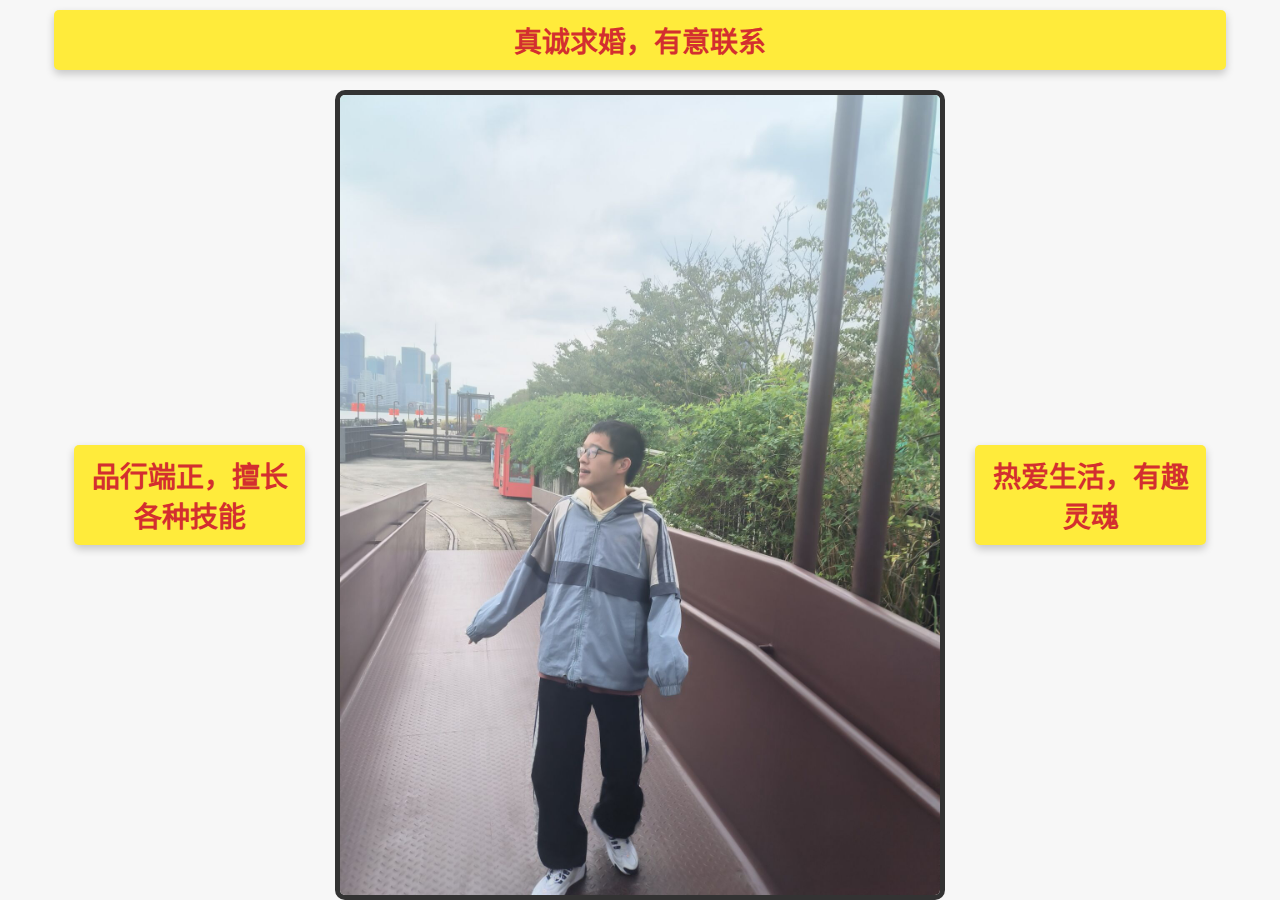
<file: index.html>
<!DOCTYPE html>
<html lang="zh-CN">
<head>
<meta charset="UTF-8">
<title>征婚广告</title>
<link rel="stylesheet" href="style.css">
</head>
<body>
  <div class="container">
    <div class="advert advert-top">真诚求婚，有意联系</div>
    <div class="image-container">
      <div class="advert">品行端正，擅长各种技能</div>
      <img src="06AB9A0CBDA2F18D7C8A18263E78ED7C.jpg" alt="朋友的照片">
      <div class="advert">热爱生活，有趣灵魂</div>
    </div>
  </div>
</body>
</html>
</file>
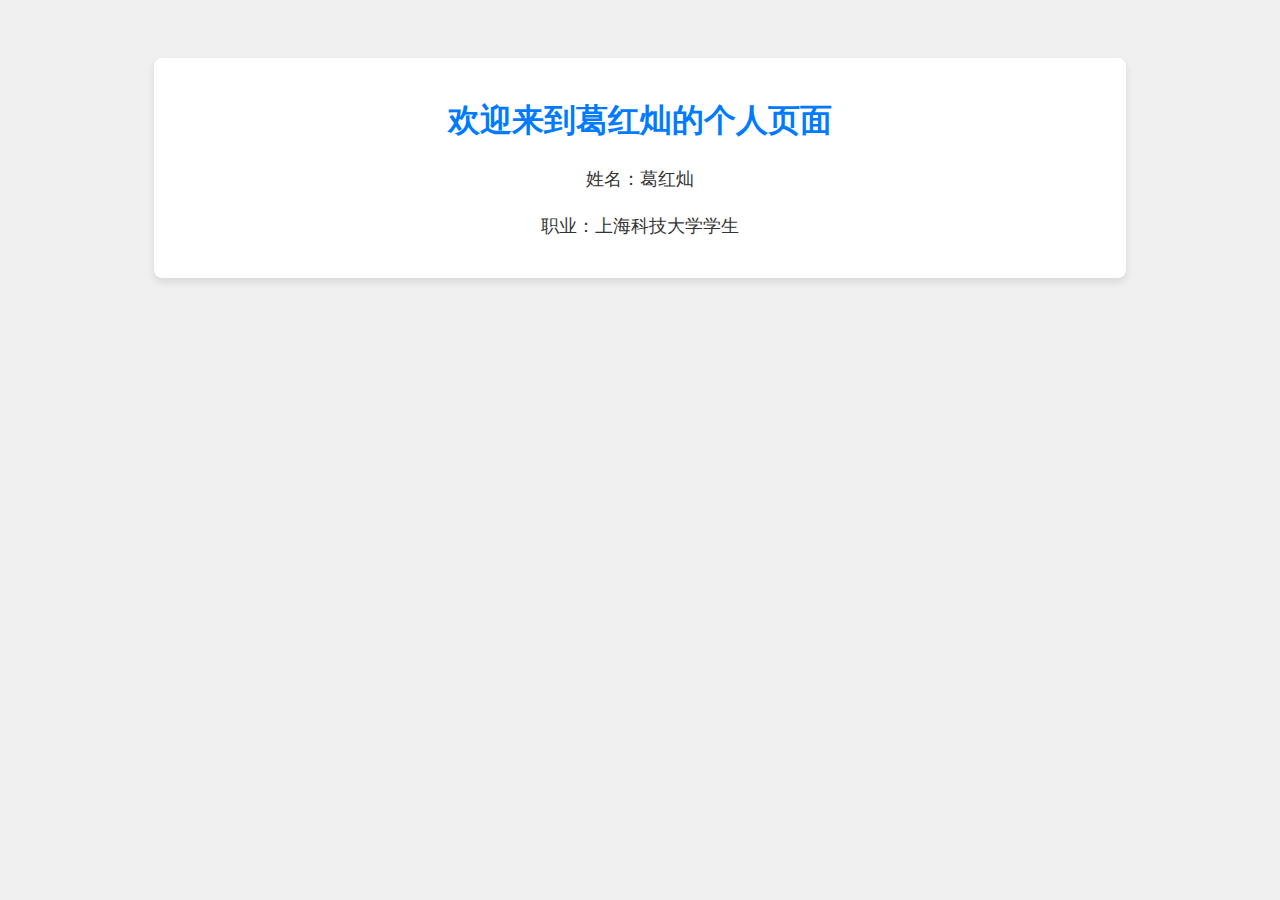
<file: about.html>
<!DOCTYPE html>
<html lang="zh">
<head>
    <meta charset="UTF-8">
    <title>葛红灿的个人介绍</title>
    <link rel="stylesheet" href="about.css">
</head>
<body>
    <div class="container">
        <h1>欢迎来到葛红灿的个人页面</h1>
        <p>姓名：葛红灿</p>
        <p>职业：上海科技大学学生</p>
    </div>
</body>
</html>
</file>
<file: style.css>
body, html {
  height: 100%;
  margin: 0;
  display: flex;
  justify-content: center;
  align-items: center;
  background-color: #f7f7f7;
}

.container {
  display: flex;
  flex-direction: column; /* 子元素垂直排列 */
  align-items: center;
  width: 90%;
}

.image-container {
  display: flex;
  justify-content: center;
  align-items: center;
  width: 100%;
}

.advert {
  flex: 1;
  text-align: center;
  padding: 10px;
  margin: 10px;
  background-color: #ffeb3b;
  color: #d32f2f;
  border-radius: 5px;
  box-shadow: 0 4px 8px rgba(0, 0, 0, 0.2);
  font-size: 28px;
  font-weight: bold;
}

.advert-top {
  width: 100%; /* 确保顶部广告宽度与图片一致 */
  margin-bottom: 20px; /* 与图片之间的距离 */
}

img {
  max-width: 600px;
  border: 5px solid #333;
  border-radius: 10px;
  margin: 0 20px;
}

@media (max-width: 768px) {
  .advert, .advert-top {
    font-size: 18px;
  }
  
  .image-container {
    flex-direction: column;
  }
  
  img {
    max-width: 90%;
    margin: 20px 0;
  }
  
  .advert {
    order: 3; /* 确保移动设备上的广告文本排在图片下方 */
  }
}
</file>
<file: about.css>
body {
    font-family: Arial, sans-serif;
    background-color: #f0f0f0;
    color: #333;
    text-align: center;
    padding: 50px;
}

.container {
    width: 80%;
    margin: auto;
    background-color: #fff;
    padding: 20px;
    box-shadow: 0 4px 8px rgba(0,0,0,0.1);
    border-radius: 8px;
}

h1 {
    color: #007bff;
}

p {
    font-size: 18px;
    line-height: 1.6;
}
</file>
